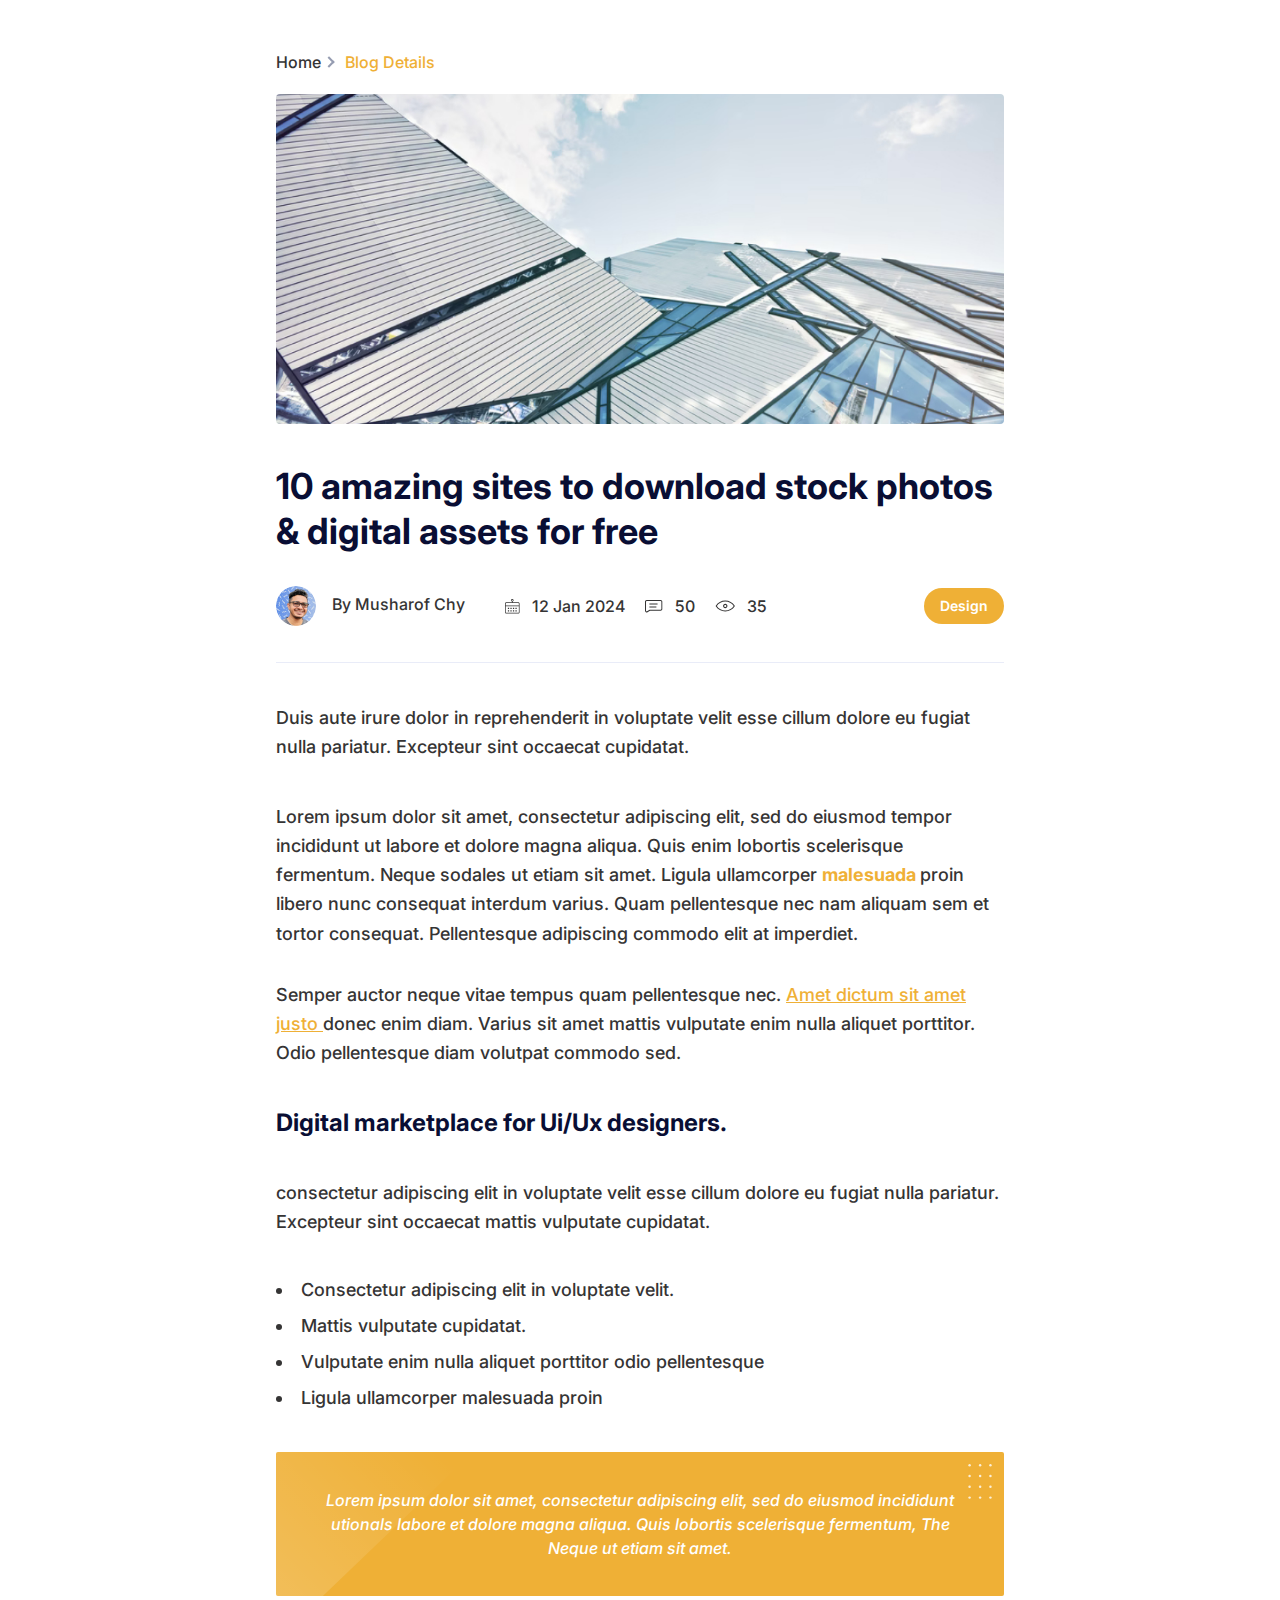
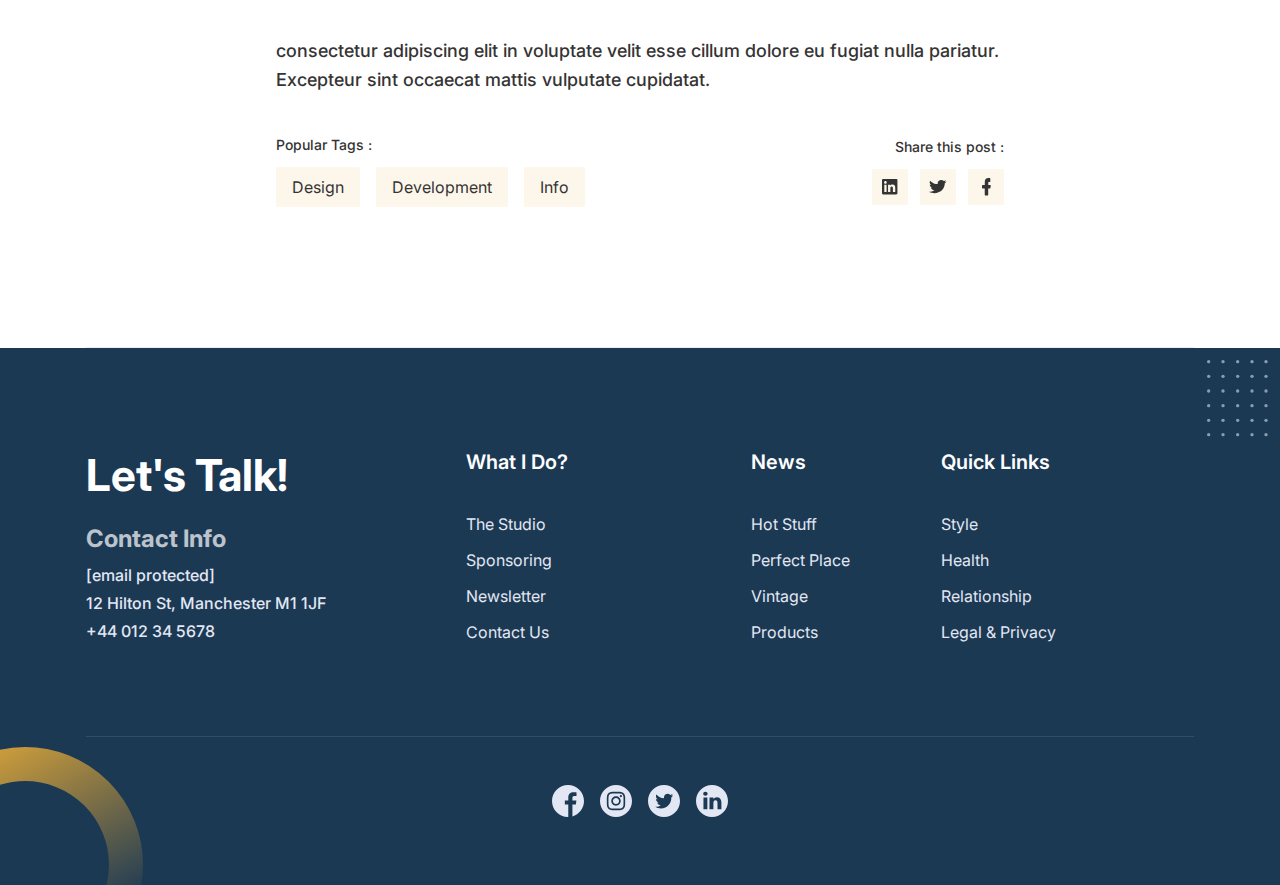
<file: templates/blog-details.html>
<!DOCTYPE html>
<html lang="en">
<meta http-equiv="content-type" content="text/html;charset=utf-8" />
<head>
  <meta charset="UTF-8" />
  <meta http-equiv="X-UA-Compatible" content="IE=edge" />
  <meta name="viewport" content="width=device-width, initial-scale=1.0" />
  <title>Blog Details | Personal Portfolio Template</title>
  <link rel="stylesheet" href="/static/css/animate.css" />
  <link rel="stylesheet" href="/static/css/tailwind.css" />
</head>

<body>
  <section class="a1p[50px]">
    <div class="a9">
      <div class="a1q[120px] a1r a1s[#E9ECF8]">
        <div class="a6 a1t a1u aa[-16px]">
          <div class="a5 lg:a1v/12 ad">
            <div style="padding-bottom: 20px;">
              <ul class="a6 a7">
                <li class="a6 a7">
                  <a href="/" class="
                        a1J aH a4K a2N
                        hover:aJ
                      ">
                    Home
                  </a>
                  <span class="
                        ag
                        aT
                        aU
                        a2O
                        aW
                        a2P
                        aY
                        a1N
                      "></span>
                </li>
                <li class="a1J aH aJ">
                  Blog Details 
                </li>
              </ul>
            </div>
            <div>
              <div class="a5 a1b a1w a1x">
                <img src="/static/images/news/news-details.jpg" alt="image" class="a5 a1y a1z a1A" />
              </div>
              <h2 class="
                    a1f aI a1B
                    sm:a1C
                    a1D
                    sm:a1D
                    a1E
                  ">
                10 amazing sites to download stock photos & digital assets for
                free
              </h2>
              <div class="
                    a6
                    a1t
                    a7
                    ab
                    a1F
                    a1x
                    a1r
                    a1s[#E9ECF8]
                  ">
                <div class="a6 a1t a7">
                  <div class="a6 a7 a1G a1H">
                    <div class="
                          aB[40px]
                          a5
                          at[40px]
                          a1i
                          a1w
                          a1I
                        ">
                      <img src="/static/images/news/author.png" alt="author" class="a5" />
                    </div>
                    <div class="a5">
                      <h4 class="
                            aH
                            a1J
                            a4K
                            a1L
                          ">
                        By
                        <a href="javascript:void(0)" class="a4K hover:aJ">
                          Musharof Chy
                        </a>
                      </h4>
                    </div>
                  </div>
                  <div class="a6 a7 a1H">
                    <p class="
                          a6
                          a7
                          aH
                          a4K
                          a1J
                          a1M
                        ">
                      <span class="a1N">
                        <svg width="15" height="15" viewBox="0 0 15 15" class="a1O">
                          <path
                            d="M3.89531 8.67529H3.10666C2.96327 8.67529 2.86768 8.77089 2.86768 8.91428V9.67904C2.86768 9.82243 2.96327 9.91802 3.10666 9.91802H3.89531C4.03871 9.91802 4.1343 9.82243 4.1343 9.67904V8.91428C4.1343 8.77089 4.03871 8.67529 3.89531 8.67529Z" />
                          <path
                            d="M6.429 8.67529H5.64035C5.49696 8.67529 5.40137 8.77089 5.40137 8.91428V9.67904C5.40137 9.82243 5.49696 9.91802 5.64035 9.91802H6.429C6.57239 9.91802 6.66799 9.82243 6.66799 9.67904V8.91428C6.66799 8.77089 6.5485 8.67529 6.429 8.67529Z" />
                          <path
                            d="M8.93828 8.67529H8.14963C8.00624 8.67529 7.91064 8.77089 7.91064 8.91428V9.67904C7.91064 9.82243 8.00624 9.91802 8.14963 9.91802H8.93828C9.08167 9.91802 9.17727 9.82243 9.17727 9.67904V8.91428C9.17727 8.77089 9.08167 8.67529 8.93828 8.67529Z" />
                          <path
                            d="M11.4715 8.67529H10.6828C10.5394 8.67529 10.4438 8.77089 10.4438 8.91428V9.67904C10.4438 9.82243 10.5394 9.91802 10.6828 9.91802H11.4715C11.6149 9.91802 11.7105 9.82243 11.7105 9.67904V8.91428C11.7105 8.77089 11.591 8.67529 11.4715 8.67529Z" />
                          <path
                            d="M3.89531 11.1606H3.10666C2.96327 11.1606 2.86768 11.2562 2.86768 11.3996V12.1644C2.86768 12.3078 2.96327 12.4034 3.10666 12.4034H3.89531C4.03871 12.4034 4.1343 12.3078 4.1343 12.1644V11.3996C4.1343 11.2562 4.03871 11.1606 3.89531 11.1606Z" />
                          <path
                            d="M6.429 11.1606H5.64035C5.49696 11.1606 5.40137 11.2562 5.40137 11.3996V12.1644C5.40137 12.3078 5.49696 12.4034 5.64035 12.4034H6.429C6.57239 12.4034 6.66799 12.3078 6.66799 12.1644V11.3996C6.66799 11.2562 6.5485 11.1606 6.429 11.1606Z" />
                          <path
                            d="M8.93828 11.1606H8.14963C8.00624 11.1606 7.91064 11.2562 7.91064 11.3996V12.1644C7.91064 12.3078 8.00624 12.4034 8.14963 12.4034H8.93828C9.08167 12.4034 9.17727 12.3078 9.17727 12.1644V11.3996C9.17727 11.2562 9.08167 11.1606 8.93828 11.1606Z" />
                          <path
                            d="M11.4715 11.1606H10.6828C10.5394 11.1606 10.4438 11.2562 10.4438 11.3996V12.1644C10.4438 12.3078 10.5394 12.4034 10.6828 12.4034H11.4715C11.6149 12.4034 11.7105 12.3078 11.7105 12.1644V11.3996C11.7105 11.2562 11.591 11.1606 11.4715 11.1606Z" />
                          <path
                            d="M13.2637 3.3697H7.64754V2.58105C8.19721 2.43765 8.62738 1.91189 8.62738 1.31442C8.62738 0.597464 8.02992 0 7.28906 0C6.54821 0 5.95074 0.597464 5.95074 1.31442C5.95074 1.91189 6.35702 2.41376 6.93058 2.58105V3.3697H1.31442C0.597464 3.3697 0 3.96716 0 4.68412V13.2637C0 13.9807 0.597464 14.5781 1.31442 14.5781H13.2637C13.9807 14.5781 14.5781 13.9807 14.5781 13.2637V4.68412C14.5781 3.96716 13.9807 3.3697 13.2637 3.3697ZM6.6677 1.31442C6.6677 0.979841 6.93058 0.716957 7.28906 0.716957C7.62364 0.716957 7.91042 0.979841 7.91042 1.31442C7.91042 1.649 7.64754 1.91189 7.28906 1.91189C6.95448 1.91189 6.6677 1.6251 6.6677 1.31442ZM1.31442 4.08665H13.2637C13.5983 4.08665 13.8612 4.34954 13.8612 4.68412V6.45261H0.716957V4.68412C0.716957 4.34954 0.979841 4.08665 1.31442 4.08665ZM13.2637 13.8612H1.31442C0.979841 13.8612 0.716957 13.5983 0.716957 13.2637V7.16957H13.8612V13.2637C13.8612 13.5983 13.5983 13.8612 13.2637 13.8612Z" />
                        </svg>
                      </span>
                      12 Jan 2024
                    </p>
                    <p class="
                          a6
                          a7
                          aH
                          a4K
                          a1J
                          a1M
                        ">
                      <span class="a1N">
                        <svg width="18" height="13" viewBox="0 0 18 13" class="a1O">
                          <path
                            d="M15.6375 0H1.6875C0.759375 0 0 0.759375 0 1.6875V10.6875C0 11.3062 0.309375 11.8406 0.84375 12.15C1.09687 12.2906 1.40625 12.375 1.6875 12.375C1.96875 12.375 2.25 12.2906 2.53125 12.15L5.00625 10.7156C5.11875 10.6594 5.23125 10.6312 5.34375 10.6312H15.6094C16.5375 10.6312 17.2969 9.87187 17.2969 8.94375V1.6875C17.325 0.759375 16.5656 0 15.6375 0ZM16.3406 8.94375C16.3406 9.3375 16.0312 9.64687 15.6375 9.64687H5.37187C5.09062 9.64687 4.78125 9.73125 4.52812 9.87187L2.05313 11.3063C1.82812 11.4187 1.575 11.4187 1.35 11.3063C1.125 11.1938 1.0125 10.9688 1.0125 10.7156V1.6875C1.0125 1.29375 1.32188 0.984375 1.71563 0.984375H15.6656C16.0594 0.984375 16.3687 1.29375 16.3687 1.6875V8.94375H16.3406Z" />
                          <path
                            d="M12.2342 3.375H4.69668C4.41543 3.375 4.19043 3.6 4.19043 3.88125C4.19043 4.1625 4.41543 4.3875 4.69668 4.3875H12.2623C12.5435 4.3875 12.7685 4.1625 12.7685 3.88125C12.7685 3.6 12.5154 3.375 12.2342 3.375Z" />
                          <path
                            d="M11.0529 6.55322H4.69668C4.41543 6.55322 4.19043 6.77822 4.19043 7.05947C4.19043 7.34072 4.41543 7.56572 4.69668 7.56572H11.0811C11.3623 7.56572 11.5873 7.34072 11.5873 7.05947C11.5873 6.77822 11.3342 6.55322 11.0529 6.55322Z" />
                        </svg>
                      </span>
                      50
                    </p>
                    <p class="
                          a6
                          a7
                          aH
                          a4K
                          a1J
                        ">
                      <span class="a1N">
                        <svg width="20" height="12" viewBox="0 0 20 12" class="a1O">
                          <path
                            d="M10.2559 3.8125C9.03711 3.8125 8.06836 4.8125 8.06836 6C8.06836 7.1875 9.06836 8.1875 10.2559 8.1875C11.4434 8.1875 12.4434 7.1875 12.4434 6C12.4434 4.8125 11.4746 3.8125 10.2559 3.8125ZM10.2559 7.09375C9.66211 7.09375 9.16211 6.59375 9.16211 6C9.16211 5.40625 9.66211 4.90625 10.2559 4.90625C10.8496 4.90625 11.3496 5.40625 11.3496 6C11.3496 6.59375 10.8496 7.09375 10.2559 7.09375Z" />
                          <path
                            d="M19.7559 5.625C17.6934 2.375 14.1309 0.4375 10.2559 0.4375C6.38086 0.4375 2.81836 2.375 0.755859 5.625C0.630859 5.84375 0.630859 6.125 0.755859 6.34375C2.81836 9.59375 6.38086 11.5312 10.2559 11.5312C14.1309 11.5312 17.6934 9.59375 19.7559 6.34375C19.9121 6.125 19.9121 5.84375 19.7559 5.625ZM10.2559 10.4375C6.84961 10.4375 3.69336 8.78125 1.81836 5.96875C3.69336 3.1875 6.84961 1.53125 10.2559 1.53125C13.6621 1.53125 16.8184 3.1875 18.6934 5.96875C16.8184 8.78125 13.6621 10.4375 10.2559 10.4375Z" />
                        </svg>
                      </span>
                      35
                    </p>
                  </div>
                </div>
                <div class="a1H">
                  <span class="
                        a1h
                        a1i
                        aL
                        a7
                        a1u
                        aK
                        ad
                        a1P
                        a1a
                        a1g
                      ">
                    Design
                  </span>
                </div>
              </div>
              <div>
                <p class="
                      a1J a4K aH
                      sm:a1Q
                      lg:aH
                      xl:a1Q
                      sm:a1R
                      lg:a1R
                      xl:a1R
                      a1R a1x
                    ">
                  Duis aute irure dolor in reprehenderit in voluptate velit
                  esse cillum dolore eu fugiat nulla pariatur. Excepteur sint
                  occaecat cupidatat.
                </p>
                <p class="
                      a1J a4K aH
                      sm:a1Q
                      lg:aH
                      xl:a1Q
                      sm:a1R
                      lg:a1R
                      xl:a1R
                      a1R a1E
                    ">
                  Lorem ipsum dolor sit amet, consectetur adipiscing elit, sed
                  do eiusmod tempor incididunt ut labore et dolore magna
                  aliqua. Quis enim lobortis scelerisque fermentum. Neque
                  sodales ut etiam sit amet. Ligula ullamcorper
                  <strong class="aJ"> malesuada </strong> proin
                  libero nunc consequat interdum varius. Quam pellentesque nec
                  nam aliquam sem et tortor consequat. Pellentesque adipiscing
                  commodo elit at imperdiet.
                </p>
                <p class="
                      a1J a4K aH
                      sm:a1Q
                      lg:aH
                      xl:a1Q
                      sm:a1R
                      lg:a1R
                      xl:a1R
                      a1R a1x
                    ">
                  Semper auctor neque vitae tempus quam pellentesque nec.
                  <span class="aJ a1S">
                    Amet dictum sit amet justo
                  </span>
                  donec enim diam. Varius sit amet mattis vulputate enim nulla
                  aliquet porttitor. Odio pellentesque diam volutpat commodo
                  sed.
                </p>
                <h3 class="
                      a1f aI a1T
                      sm:a1U
                      lg:a1V
                      xl:a1U
                      a1D
                      sm:a1D
                      lg:a1D
                      xl:a1D
                      a1x
                    ">
                  Digital marketplace for Ui/Ux designers.
                </h3>
                <p class="
                      a1J a4K aH
                      sm:a1Q
                      lg:aH
                      xl:a1Q
                      sm:a1R
                      lg:a1R
                      xl:a1R
                      a1R a1x
                    ">
                  consectetur adipiscing elit in voluptate velit esse cillum
                  dolore eu fugiat nulla pariatur. Excepteur sint occaecat
                  mattis vulputate cupidatat.
                </p>
                <ul class="
                      a1W a1X a4K a1x
                    ">
                  <li class="
                        a1J a4K aH
                        sm:a1Q
                        lg:aH
                        xl:a1Q
                        a1Y
                      ">
                    Consectetur adipiscing elit in voluptate velit.
                  </li>
                  <li class="
                        a1J a4K aH
                        sm:a1Q
                        lg:aH
                        xl:a1Q
                        a1Y
                      ">
                    Mattis vulputate cupidatat.
                  </li>
                  <li class="
                        a1J a4K aH
                        sm:a1Q
                        lg:aH
                        xl:a1Q
                        a1Y
                      ">
                    Vulputate enim nulla aliquet porttitor odio pellentesque
                  </li>
                  <li class="
                        a1J a4K aH
                        sm:a1Q
                        lg:aH
                        xl:a1Q
                        a1Y
                      ">
                    Ligula ullamcorper malesuada proin
                  </li>
                </ul>
                <div class="
                      a12 a1w a1Z
                      md:a1_
                      lg:a1Z
                      xl:a1_
                      a1h ac a20 a1x
                    ">
                  <p class="
                        aB[660px]
                        a21
                        a22
                        aH
                        a1g
                        a23
                        a1J
                      ">
                    Lorem ipsum dolor sit amet, consectetur adipiscing elit,
                    sed do eiusmod incididunt utionals labore et dolore magna
                    aliqua. Quis lobortis scelerisque fermentum, The Neque ut
                    etiam sit amet.
                  </p>
                  <span class="a1 a3 a24 a25">
                    <svg width="182" height="160" viewBox="0 0 182 160" fill="none" xmlns="http://www.w3.org/2000/svg">
                      <rect opacity="0.2" width="151.758" height="252.328"
                        transform="matrix(0.691726 0.72216 0.72216 -0.691726 -105.499 95.7517)"
                        fill="url(#paint0_linear_54:283)" />
                      <defs>
                        <linearGradient id="paint0_linear_54:283" x1="75.879" y1="0" x2="75.879" y2="252.328"
                          gradientUnits="userSpaceOnUse">
                          <stop stop-color="white" />
                          <stop offset="1" stop-color="white" stop-opacity="0" />
                        </linearGradient>
                      </defs>
                    </svg>
                  </span>
                  <span class="a1 a26 a27 a25">
                    <svg width="24" height="35" viewBox="0 0 24 35" fill="none" xmlns="http://www.w3.org/2000/svg">
                      <g opacity="0.8">
                        <circle cx="12.1319" cy="1.22711" r="1.22711" transform="rotate(90 12.1319 1.22711)"
                          fill="white" />
                        <circle cx="22.4396" cy="1.22711" r="1.22711" transform="rotate(90 22.4396 1.22711)"
                          fill="white" />
                        <circle cx="1.57886" cy="1.22711" r="1.22711" transform="rotate(90 1.57886 1.22711)"
                          fill="white" />
                        <circle cx="12.1319" cy="12.0254" r="1.22711" transform="rotate(90 12.1319 12.0254)"
                          fill="white" />
                        <circle cx="22.4396" cy="12.0254" r="1.22711" transform="rotate(90 22.4396 12.0254)"
                          fill="white" />
                        <circle cx="1.57886" cy="12.0254" r="1.22711" transform="rotate(90 1.57886 12.0254)"
                          fill="white" />
                        <circle cx="12.1319" cy="22.8243" r="1.22711" transform="rotate(90 12.1319 22.8243)"
                          fill="white" />
                        <circle cx="22.4396" cy="22.8243" r="1.22711" transform="rotate(90 22.4396 22.8243)"
                          fill="white" />
                        <circle cx="1.57886" cy="22.8243" r="1.22711" transform="rotate(90 1.57886 22.8243)"
                          fill="white" />
                        <circle cx="12.1319" cy="33.6229" r="1.22711" transform="rotate(90 12.1319 33.6229)"
                          fill="white" />
                        <circle cx="22.4396" cy="33.6229" r="1.22711" transform="rotate(90 22.4396 33.6229)"
                          fill="white" />
                        <circle cx="1.57886" cy="33.6229" r="1.22711" transform="rotate(90 1.57886 33.6229)"
                          fill="white" />
                      </g>
                    </svg>
                  </span>
                </div>
                <p class="
                      a1J a4K aH
                      sm:a1Q
                      lg:aH
                      xl:a1Q
                      sm:a1R
                      lg:a1R
                      xl:a1R
                      a1R a1x
                    ">
                  consectetur adipiscing elit in voluptate velit esse cillum
                  dolore eu fugiat nulla pariatur. Excepteur sint occaecat
                  mattis vulputate cupidatat.
                </p>
                <div class="sm:a6 a7 ab">
                  <div class="a1H">
                    <h5 class="
                          a1J a4K a1a a28
                        ">
                      Popular Tags :
                    </h5>
                    <div class="a6 a7">
                      <a href="javascript:void(0)" class="
                            aL
                            a7
                            a1u
                            aK
                            ad
                            a1I
                            a12
                            a1h
                            a29
                            a4K
                            hover:a2a hover:a1g
                            a8
                          ">
                        Design
                      </a>
                      <a href="javascript:void(0)" class="
                            aL
                            a7
                            a1u
                            aK
                            ad
                            a1I
                            a12
                            a1h
                            a29
                            a4K
                            hover:a2a hover:a1g
                            a8
                          ">
                        Development
                      </a>
                      <a href="javascript:void(0)" class="
                            aL
                            a7
                            a1u
                            aK
                            ad
                            a1I
                            a12
                            a1h
                            a29
                            a4K
                            hover:a2a hover:a1g
                            a8
                          ">
                        Info
                      </a>
                    </div>
                  </div>
                  <div class="a1H">
                    <h5 class="
                          a1J a4K a1a
                          sm:a2b
                          a28
                        ">
                      Share this post :
                    </h5>
                    <div class="a6 a7 sm:a1c">
                      <a href="javascript:void(0)" class="
                            aL
                            a7
                            a1u
                            a2c
                            a2d
                            sm:a2e
                            a12
                            a1h
                            a29
                            a4K
                            hover:a2a hover:a1g
                            a8
                          ">
                        <svg width="16" height="16" viewBox="0 0 16 16" class="a1O">
                          <path
                            d="M14.3442 0H1.12455C0.499798 0 0 0.497491 0 1.11936V14.3029C0 14.8999 0.499798 15.4222 1.12455 15.4222H14.2942C14.919 15.4222 15.4188 14.9247 15.4188 14.3029V1.09448C15.4688 0.497491 14.969 0 14.3442 0ZM4.57316 13.1089H2.29907V5.7709H4.57316V13.1089ZM3.42362 4.75104C2.67392 4.75104 2.09915 4.15405 2.09915 3.43269C2.09915 2.71133 2.69891 2.11434 3.42362 2.11434C4.14833 2.11434 4.74809 2.71133 4.74809 3.43269C4.74809 4.15405 4.19831 4.75104 3.42362 4.75104ZM13.1947 13.1089H10.9206V9.55183C10.9206 8.7061 10.8956 7.58674 9.72108 7.58674C8.52156 7.58674 8.34663 8.53198 8.34663 9.47721V13.1089H6.07255V5.7709H8.29665V6.79076H8.32164C8.64651 6.19377 9.37122 5.59678 10.4958 5.59678C12.8198 5.59678 13.2447 7.08925 13.2447 9.12897V13.1089H13.1947Z" />
                        </svg>
                      </a>
                      <a href="javascript:void(0)" class="
                            aL
                            a7
                            a1u
                            a2c
                            a2d
                            a2e
                            a12
                            a1h
                            a29
                            a4K
                            hover:a2a hover:a1g
                            a8
                          ">
                        <svg width="18" height="14" viewBox="0 0 18 14" class="a1O">
                          <path
                            d="M15.5524 2.26027L16.625 1.0274C16.9355 0.693493 17.0202 0.436644 17.0484 0.308219C16.2016 0.770548 15.4113 0.924658 14.9032 0.924658H14.7056L14.5927 0.821918C13.9153 0.282534 13.0685 0 12.1653 0C10.1895 0 8.6371 1.48973 8.6371 3.21062C8.6371 3.31336 8.6371 3.46747 8.66532 3.57021L8.75 4.0839L8.15726 4.05822C4.54435 3.95548 1.58065 1.13014 1.10081 0.642123C0.310484 1.92637 0.762097 3.15925 1.24194 3.92979L2.20161 5.36815L0.677419 4.5976C0.705645 5.67637 1.15726 6.52397 2.03226 7.14041L2.79435 7.65411L2.03226 7.93665C2.5121 9.24658 3.58468 9.78596 4.375 9.99144L5.41935 10.2483L4.43145 10.8647C2.85081 11.8921 0.875 11.8151 0 11.738C1.77823 12.8682 3.89516 13.125 5.3629 13.125C6.46371 13.125 7.28226 13.0223 7.47984 12.9452C15.3831 11.25 15.75 4.82877 15.75 3.54452V3.36473L15.9194 3.26199C16.879 2.44007 17.2742 2.00342 17.5 1.74658C17.4153 1.77226 17.3024 1.82363 17.1895 1.84932L15.5524 2.26027Z" />
                        </svg>
                      </a>
                      <a href="javascript:void(0)" class="
                            aL
                            a7
                            a1u
                            a2c
                            a2d
                            a2e
                            a12
                            a1h
                            a29
                            a4K
                            hover:a2a hover:a1g
                            a8
                          ">
                        <svg width="9" height="18" viewBox="0 0 9 18" class="a1O">
                          <path
                            d="M8.13643 7H6.78036H6.29605V6.43548V4.68548V4.12097H6.78036H7.79741C8.06378 4.12097 8.28172 3.89516 8.28172 3.55645V0.564516C8.28172 0.254032 8.088 0 7.79741 0H6.02968C4.11665 0 2.78479 1.58064 2.78479 3.92339V6.37903V6.94355H2.30048H0.65382C0.314802 6.94355 0 7.25403 0 7.70564V9.7379C0 10.1331 0.266371 10.5 0.65382 10.5H2.25205H2.73636V11.0645V16.7379C2.73636 17.1331 3.00273 17.5 3.39018 17.5H5.66644C5.81174 17.5 5.93281 17.4153 6.02968 17.3024C6.12654 17.1895 6.19919 16.9919 6.19919 16.8226V11.0927V10.5282H6.70771H7.79741C8.11222 10.5282 8.35437 10.3024 8.4028 9.96371V9.93548V9.90726L8.74182 7.95968C8.76604 7.7621 8.74182 7.53629 8.59653 7.31048C8.54809 7.16935 8.33016 7.02823 8.13643 7Z" />
                        </svg>
                      </a>
                    </div>
                  </div>
                </div>
              </div>
            </div>
          </div>
        </div>
      </div>
    </div>
  </section>


  <footer class="a2f a1p[100px] a2g ac a20">
    <div class="a9">
      <div class="a6 a1t a2h">
        <div class="a5 md:a2i/2 lg:a2j/12 ad">
          <div class="a1x">
            <h2 class="
                  a1f
                  a1g
                  a2k[44px]
                  a1D
                  a1H
                ">
              Let's Talk!
            </h2>
            <h3 class="
                  a1f a1g a2l a1U a1Y
                ">
              Contact Info
            </h3>
            <p class="a1J aH a1K a1L">
              <a href="https://portfolio-tailwind.preview.uideck.com/cdn-cgi/l/email-protection" class="__cf_email__"
                data-cfemail="13707f7c6076616372747653767e727a7f3d707c7e">[email&#160;protected]</a>
            </p>
            <p class="a1J aH a1K a1L">
              12 Hilton St, Manchester M1 1JF
            </p>
            <p class="a1J aH a1K a1L">
              +44 012 34 5678
            </p>
          </div>
        </div>
        <div class="a5 md:a2i/2 lg:a2m/12 ad">
          <div class="a1x">
            <h3 class="a1P a1g a1V a2n">
              What I Do?
            </h3>
            <ul>
              <li>
                <a href="javascript:void(0)" class="
                      a2o aH a1K a28
                      hover:aJ
                    ">
                  The Studio
                </a>
              </li>
              <li>
                <a href="javascript:void(0)" class="
                      a2o aH a1K a28
                      hover:aJ
                    ">
                  Sponsoring
                </a>
              </li>
              <li>
                <a href="javascript:void(0)" class="
                      a2o aH a1K a28
                      hover:aJ
                    ">
                  Newsletter
                </a>
              </li>
              <li>
                <a href="javascript:void(0)" class="
                      a2o aH a1K a28
                      hover:aJ
                    ">
                  Contact Us
                </a>
              </li>
            </ul>
          </div>
        </div>
        <div class="a5 md:a2i/2 lg:aT/12 ad">
          <div class="a1x">
            <h3 class="a1P a1g a1V a2n">
              News
            </h3>
            <ul>
              <li>
                <a href="javascript:void(0)" class="
                      a2o aH a1K a28
                      hover:aJ
                    ">
                  Hot Stuff
                </a>
              </li>
              <li>
                <a href="javascript:void(0)" class="
                      a2o aH a1K a28
                      hover:aJ
                    ">
                  Perfect Place
                </a>
              </li>
              <li>
                <a href="javascript:void(0)" class="
                      a2o aH a1K a28
                      hover:aJ
                    ">
                  Vintage
                </a>
              </li>
              <li>
                <a href="javascript:void(0)" class="
                      a2o aH a1K a28
                      hover:aJ
                    ">
                  Products
                </a>
              </li>
            </ul>
          </div>
        </div>
        <div class="a5 md:a2i/2 lg:a2m/12 ad">
          <div class="a1x">
            <h3 class="a1P a1g a1V a2n">
              Quick Links
            </h3>
            <ul>
              <li>
                <a href="javascript:void(0)" class="
                      a2o aH a1K a28
                      hover:aJ
                    ">
                  Style
                </a>
              </li>
              <li>
                <a href="javascript:void(0)" class="
                      a2o aH a1K a28
                      hover:aJ
                    ">
                  Health
                </a>
              </li>
              <li>
                <a href="javascript:void(0)" class="
                      a2o aH a1K a28
                      hover:aJ
                    ">
                  Relationship
                </a>
              </li>
              <li>
                <a href="javascript:void(0)" class="
                      a2o aH a1K a28
                      hover:aJ
                    ">
                  Legal & Privacy
                </a>
              </li>
            </ul>
          </div>
        </div>
      </div>
      <div class="
            a2p a2q a2r a2s a2t
          ">
        <div class="a6 a7 a1u a1H">
          <a href="javascript:void(0)" class="
                a6
                a7
                a1u
                a1v
                a2u
                a2v
                a2w
                a1K
                hover:aJ
              " aria-label="social-link" name="social-link">
            <svg width="32" height="32" viewBox="0 0 32 32" class="a1O" xmlns="http://www.w3.org/2000/svg">
              <path
                d="M32 16C32 7.1625 24.8375 0 16 0C7.1625 0 0 7.1625 0 16C0 24.8375 7.1625 32 16 32C16.0938 32 16.1875 32 16.2812 31.9937V19.5438H12.8438V15.5375H16.2812V12.5875C16.2812 9.16875 18.3688 7.30625 21.4188 7.30625C22.8813 7.30625 24.1375 7.4125 24.5 7.4625V11.0375H22.4C20.7437 11.0375 20.4188 11.825 20.4188 12.9812V15.5312H24.3875L23.8687 19.5375H20.4188V31.3813C27.1063 29.4625 32 23.3062 32 16Z" />
            </svg>
          </a>
          <a href="javascript:void(0)" class="
                a6
                a7
                a1u
                a1v
                a2u
                a2v
                a2w
                a1K
                hover:aJ
              " aria-label="social-link" name="social-link">
            <svg width="32" height="32" viewBox="0 0 32 32" class="a1O">
              <path
                d="M19.0625 16C19.0625 17.6914 17.6914 19.0625 16 19.0625C14.3086 19.0625 12.9375 17.6914 12.9375 16C12.9375 14.3086 14.3086 12.9375 16 12.9375C17.6914 12.9375 19.0625 14.3086 19.0625 16Z" />
              <path
                d="M23.1621 10.5813C23.0149 10.1824 22.78 9.82129 22.4749 9.5249C22.1785 9.21973 21.8176 8.98486 21.4185 8.83765C21.0947 8.71191 20.6084 8.56226 19.7126 8.52148C18.7437 8.47729 18.4531 8.46777 16 8.46777C13.5466 8.46777 13.2561 8.47705 12.2874 8.52124C11.3916 8.56226 10.905 8.71191 10.5815 8.83765C10.1824 8.98486 9.82129 9.21973 9.52515 9.5249C9.21997 9.82129 8.98511 10.1821 8.83765 10.5813C8.71191 10.905 8.56226 11.3916 8.52148 12.2874C8.47729 13.2561 8.46777 13.5466 8.46777 16C8.46777 18.4531 8.47729 18.7437 8.52148 19.7126C8.56226 20.6084 8.71191 21.0947 8.83765 21.4185C8.98511 21.8176 9.21973 22.1785 9.5249 22.4749C9.82129 22.78 10.1821 23.0149 10.5813 23.1621C10.905 23.2881 11.3916 23.4377 12.2874 23.4785C13.2561 23.5227 13.5464 23.532 15.9998 23.532C18.4534 23.532 18.7439 23.5227 19.7124 23.4785C20.6082 23.4377 21.0947 23.2881 21.4185 23.1621C22.2197 22.853 22.853 22.2197 23.1621 21.4185C23.2878 21.0947 23.4375 20.6084 23.4785 19.7126C23.5227 18.7437 23.532 18.4531 23.532 16C23.532 13.5466 23.5227 13.2561 23.4785 12.2874C23.4377 11.3916 23.2881 10.905 23.1621 10.5813ZM16 20.7175C13.3943 20.7175 11.282 18.6055 11.282 15.9998C11.282 13.394 13.3943 11.282 16 11.282C18.6055 11.282 20.7178 13.394 20.7178 15.9998C20.7178 18.6055 18.6055 20.7175 16 20.7175ZM20.9043 12.198C20.2954 12.198 19.8018 11.7043 19.8018 11.0955C19.8018 10.4866 20.2954 9.99292 20.9043 9.99292C21.5132 9.99292 22.0068 10.4866 22.0068 11.0955C22.0066 11.7043 21.5132 12.198 20.9043 12.198Z" />
              <path
                d="M16 0C7.16479 0 0 7.16479 0 16C0 24.8352 7.16479 32 16 32C24.8352 32 32 24.8352 32 16C32 7.16479 24.8352 0 16 0ZM25.1321 19.7878C25.0876 20.7659 24.9321 21.4336 24.7051 22.0181C24.2278 23.2522 23.2522 24.2278 22.0181 24.7051C21.4338 24.9321 20.7659 25.0874 19.7881 25.1321C18.8083 25.1768 18.4954 25.1875 16.0002 25.1875C13.5049 25.1875 13.1921 25.1768 12.2122 25.1321C11.2344 25.0874 10.5664 24.9321 9.98218 24.7051C9.3689 24.4744 8.81372 24.1128 8.35474 23.6453C7.88745 23.1865 7.52588 22.6311 7.29517 22.0181C7.06812 21.4338 6.9126 20.7659 6.86816 19.7881C6.823 18.8081 6.8125 18.4951 6.8125 16C6.8125 13.5049 6.823 13.1919 6.86792 12.2122C6.91235 11.2341 7.06763 10.5664 7.29468 9.98193C7.52539 9.3689 7.88721 8.81348 8.35474 8.35474C8.81348 7.88721 9.3689 7.52563 9.98193 7.29492C10.5664 7.06787 11.2341 6.9126 12.2122 6.86792C13.1919 6.82324 13.5049 6.8125 16 6.8125C18.4951 6.8125 18.8081 6.82324 19.7878 6.86816C20.7659 6.9126 21.4336 7.06787 22.0181 7.29468C22.6311 7.52539 23.1865 7.88721 23.6455 8.35474C24.1128 8.81372 24.4746 9.3689 24.7051 9.98193C24.9324 10.5664 25.0876 11.2341 25.1323 12.2122C25.177 13.1919 25.1875 13.5049 25.1875 16C25.1875 18.4951 25.177 18.8081 25.1321 19.7878Z" />
            </svg>
          </a>
          <a href="javascript:void(0)" class="
                a6
                a7
                a1u
                a1v
                a2u
                a2v
                a2w
                a1K
                hover:aJ
              " aria-label="social-link" name="social-link">
            <svg width="32" height="32" viewBox="0 0 32 32" class="a1O">
              <path
                d="M16 0C7.16479 0 0 7.16479 0 16C0 24.8352 7.16479 32 16 32C24.8352 32 32 24.8352 32 16C32 7.16479 24.8352 0 16 0ZM23.3054 12.4751C23.3125 12.6326 23.3159 12.7908 23.3159 12.9497C23.3159 17.8025 19.6221 23.3984 12.8669 23.3987H12.8672H12.8669C10.793 23.3987 8.86304 22.7908 7.23779 21.749C7.52515 21.783 7.81763 21.7998 8.11377 21.7998C9.83447 21.7998 11.418 21.2129 12.675 20.2278C11.0674 20.198 9.71191 19.1362 9.24414 17.677C9.46802 17.72 9.69824 17.7434 9.93433 17.7434C10.2695 17.7434 10.5942 17.6982 10.9028 17.614C9.22241 17.2776 7.95654 15.7925 7.95654 14.0142C7.95654 13.9976 7.95654 13.9827 7.95703 13.9673C8.4519 14.2424 9.01782 14.408 9.62036 14.4265C8.63428 13.7686 7.98608 12.6438 7.98608 11.3696C7.98608 10.6968 8.16797 10.0664 8.4834 9.52368C10.2944 11.7458 13.001 13.2073 16.0532 13.3608C15.9902 13.0918 15.9578 12.8115 15.9578 12.5234C15.9578 10.4961 17.6025 8.85132 19.6306 8.85132C20.687 8.85132 21.6411 9.29785 22.3113 10.0117C23.1479 9.84668 23.9336 9.54102 24.6433 9.12036C24.3687 9.97754 23.7866 10.6968 23.0283 11.1516C23.7712 11.0627 24.4792 10.8657 25.1372 10.5732C24.6458 11.3098 24.0225 11.9568 23.3054 12.4751Z" />
            </svg>
          </a>
          <a href="javascript:void(0)" class="
                a6
                a7
                a1u
                a1v
                a2u
                a2v
                a2w
                a1K
                hover:aJ
              " aria-label="social-link" name="social-link">
            <svg width="32" height="32" viewBox="0 0 32 32" class="a1O">
              <path
                d="M16 0C7.16479 0 0 7.16479 0 16C0 24.8352 7.16479 32 16 32C24.8352 32 32 24.8352 32 16C32 7.16479 24.8352 0 16 0ZM11.3506 24.1875H7.45386V12.4641H11.3506V24.1875ZM9.40234 10.8633H9.37695C8.06934 10.8633 7.22363 9.96313 7.22363 8.83813C7.22363 7.68774 8.09521 6.8125 9.42822 6.8125C10.7612 6.8125 11.5815 7.68774 11.6069 8.83813C11.6069 9.96313 10.7612 10.8633 9.40234 10.8633ZM25.4014 24.1875H21.5051V17.9158C21.5051 16.3396 20.9409 15.2646 19.531 15.2646C18.4546 15.2646 17.8135 15.9897 17.5317 16.6897C17.4287 16.9402 17.4036 17.2903 17.4036 17.6406V24.1875H13.5071C13.5071 24.1875 13.5581 13.564 13.5071 12.4641H17.4036V14.124C17.9214 13.3252 18.8479 12.189 20.9153 12.189C23.479 12.189 25.4014 13.8645 25.4014 17.4653V24.1875Z" />
            </svg>
          </a>
        </div>
      </div>
    </div>
    <div class="a1 a3 a24 a25" aria-label="shape" name="shape">
      <span class="am">shape</span>
      <svg width="143" height="138" viewBox="0 0 143 138" fill="none" xmlns="http://www.w3.org/2000/svg">
        <circle cx="25" cy="118" r="101" stroke="url(#paint0_linear_52:83)" stroke-width="34" />
        <defs>
          <linearGradient id="paint0_linear_52:83" x1="-12.7969" y1="-37.3359" x2="99.2109" y2="173.773"
            gradientUnits="userSpaceOnUse">
            <stop stop-color="#EFB036" />
            <stop offset="1" stop-color="#EFB036" stop-opacity="0" />
          </linearGradient>
        </defs>
      </svg>
    </div>
    <div class="a1 a26 a27 a25" aria-label="shape" name="shape">
      <span class="am">shape</span>
      <svg width="61" height="77" viewBox="0 0 61 77" fill="none" xmlns="http://www.w3.org/2000/svg">
        <g opacity="0.5">
          <circle cx="45.0001" cy="1.66667" r="1.66667" transform="rotate(90 45.0001 1.66667)" fill="white" />
          <circle cx="16.0001" cy="1.66667" r="1.66667" transform="rotate(90 16.0001 1.66667)" fill="white" />
          <circle cx="59.0001" cy="1.66667" r="1.66667" transform="rotate(90 59.0001 1.66667)" fill="white" />
          <circle cx="30.6668" cy="1.66667" r="1.66667" transform="rotate(90 30.6668 1.66667)" fill="white" />
          <circle cx="1.66683" cy="1.66667" r="1.66667" transform="rotate(90 1.66683 1.66667)" fill="white" />
          <circle cx="45.0001" cy="16.3332" r="1.66667" transform="rotate(90 45.0001 16.3332)" fill="white" />
          <circle cx="16.0001" cy="16.3332" r="1.66667" transform="rotate(90 16.0001 16.3332)" fill="white" />
          <circle cx="59.0001" cy="16.3332" r="1.66667" transform="rotate(90 59.0001 16.3332)" fill="white" />
          <circle cx="30.6668" cy="16.3332" r="1.66667" transform="rotate(90 30.6668 16.3332)" fill="white" />
          <circle cx="1.66683" cy="16.3332" r="1.66667" transform="rotate(90 1.66683 16.3332)" fill="white" />
          <circle cx="45.0001" cy="31.0002" r="1.66667" transform="rotate(90 45.0001 31.0002)" fill="white" />
          <circle cx="45.0001" cy="74.6667" r="1.66667" transform="rotate(90 45.0001 74.6667)" fill="white" />
          <circle cx="16.0001" cy="31.0002" r="1.66667" transform="rotate(90 16.0001 31.0002)" fill="white" />
          <circle cx="16.0001" cy="74.6667" r="1.66667" transform="rotate(90 16.0001 74.6667)" fill="white" />
          <circle cx="59.0001" cy="31.0002" r="1.66667" transform="rotate(90 59.0001 31.0002)" fill="white" />
          <circle cx="59.0001" cy="74.6667" r="1.66667" transform="rotate(90 59.0001 74.6667)" fill="white" />
          <circle cx="30.6668" cy="31.0002" r="1.66667" transform="rotate(90 30.6668 31.0002)" fill="white" />
          <circle cx="30.6668" cy="74.6667" r="1.66667" transform="rotate(90 30.6668 74.6667)" fill="white" />
          <circle cx="1.66683" cy="31.0002" r="1.66667" transform="rotate(90 1.66683 31.0002)" fill="white" />
          <circle cx="1.66683" cy="74.6667" r="1.66667" transform="rotate(90 1.66683 74.6667)" fill="white" />
          <circle cx="45.0001" cy="45.6667" r="1.66667" transform="rotate(90 45.0001 45.6667)" fill="white" />
          <circle cx="16.0001" cy="45.6667" r="1.66667" transform="rotate(90 16.0001 45.6667)" fill="white" />
          <circle cx="59.0001" cy="45.6667" r="1.66667" transform="rotate(90 59.0001 45.6667)" fill="white" />
          <circle cx="30.6668" cy="45.6667" r="1.66667" transform="rotate(90 30.6668 45.6667)" fill="white" />
          <circle cx="1.66683" cy="45.6667" r="1.66667" transform="rotate(90 1.66683 45.6667)" fill="white" />
          <circle cx="45.0001" cy="60.3332" r="1.66667" transform="rotate(90 45.0001 60.3332)" fill="white" />
          <circle cx="16.0001" cy="60.3332" r="1.66667" transform="rotate(90 16.0001 60.3332)" fill="white" />
          <circle cx="59.0001" cy="60.3332" r="1.66667" transform="rotate(90 59.0001 60.3332)" fill="white" />
          <circle cx="30.6668" cy="60.3332" r="1.66667" transform="rotate(90 30.6668 60.3332)" fill="white" />
          <circle cx="1.66683" cy="60.3332" r="1.66667" transform="rotate(90 1.66683 60.3332)" fill="white" />
        </g>
      </svg>
    </div>
  </footer>


  <a href="javascript:void(0)" class="
        am
        a7
        a1u
        a1h
        a1g
        a2x
        a2y
        a12
        a2z
        a2A
        a2B
        a2C
        a2D[999]
        hover:a1m
        a8
        back-to-top
        a2E
      ">
    <span class="
          a2m
          a2F
          a2r
          a2G
          a2s
          aY
          a10[6px]
        "></span>
  </a>
  <script src="/static/js/main.js"></script>
</body>
</html>
</file>
